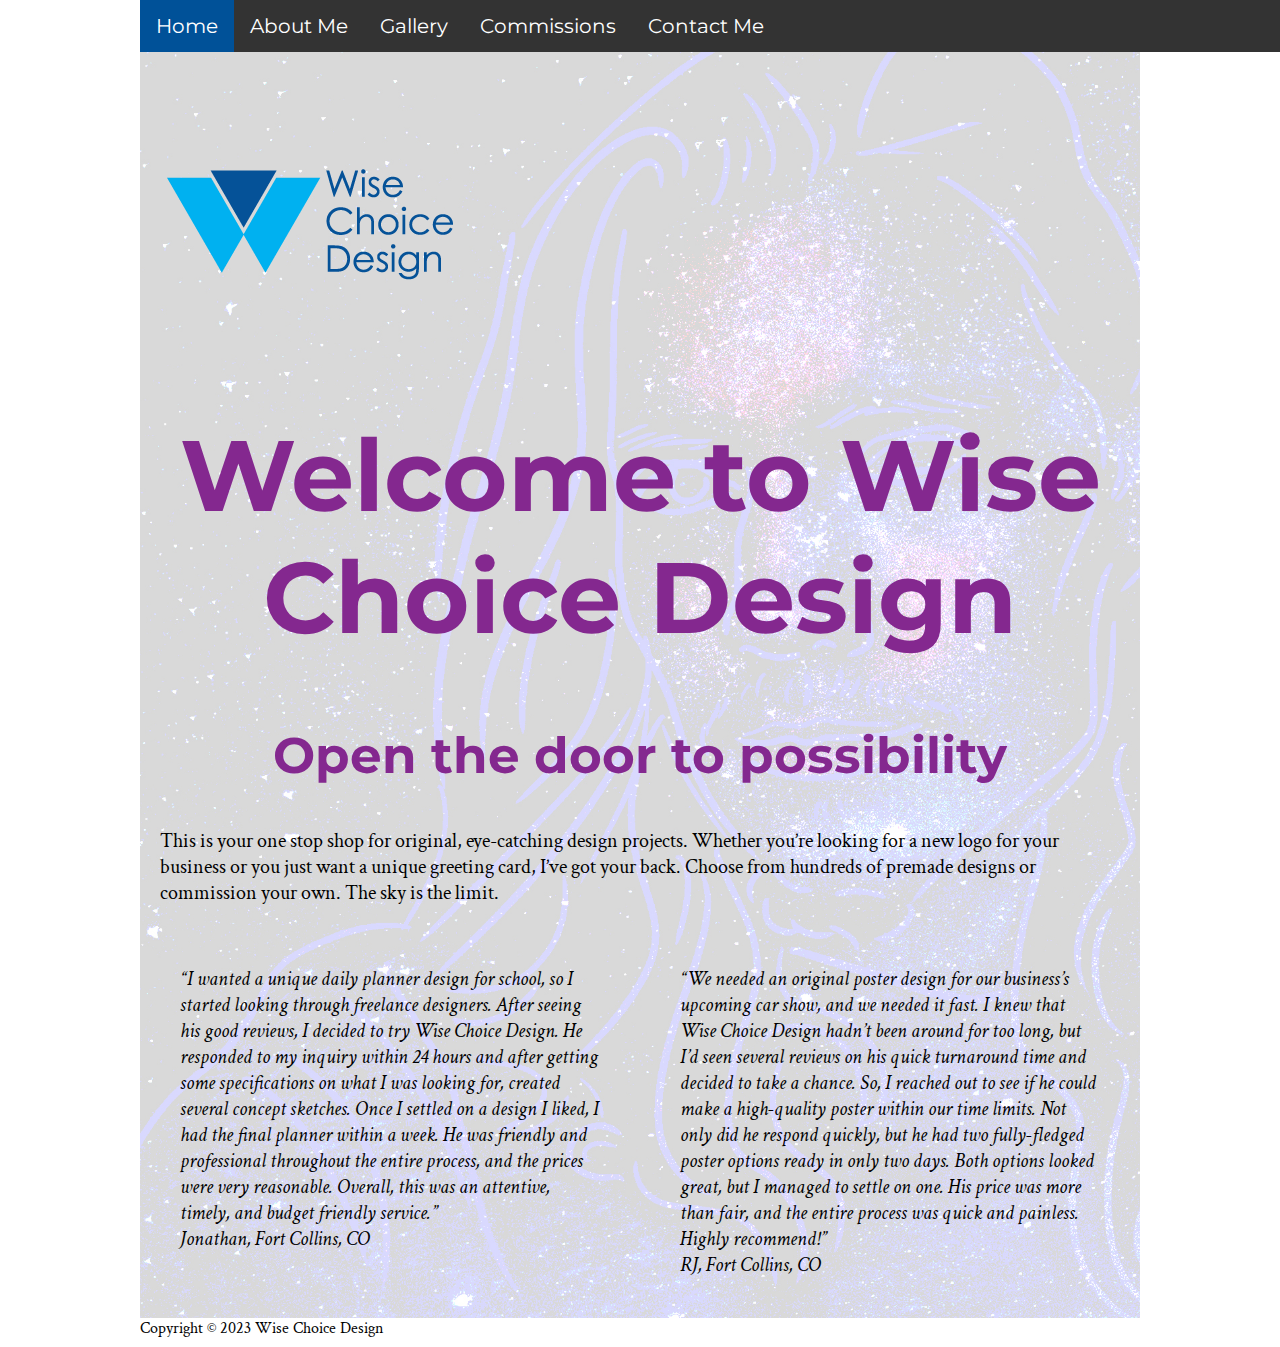
<file: index.html>
<!DOCTYPE html>
<html lang="en">
    <head>
        <meta http-equiv="Content-Type" content="text/html; charset=utf-8">
        <title>Quality Graphic Design Services - Wise Choice Design</title>
        <meta name="description=" content="Wise Choice Design is a freelance graphic design endeavor. I offer a wide range of high-quality designs, such as logos, posters, business cards, and more.">
        <link rel="preconnect" href="https://fonts.googleapis.com">
        <link rel="preconnect" href="https://fonts.gstatic.com" crossorigin>
        <link href="https://fonts.googleapis.com/css2?family=Montserrat&display=swap" rel="stylesheet">
        <link rel="preconnect" href="https://fonts.googleapis.com">
        <link rel="preconnect" href="https://fonts.gstatic.com" crossorigin>
        <link href="https://fonts.googleapis.com/css2?family=Crimson+Text&display=swap" rel="stylesheet">
        <link rel="stylesheet" href="styles.css">
    </head>
<body>
    <div class="box">
    <img src="wise-choice-design-logo.png" alt="Image of Wise Choice Design logo which is a stylized blue W">
    <nav>
        <ul>
            <li><a class="active" href="index.html">Home</a></li>
            <li><a href="aboutme.html">About Me</a></li>
            <li><a href="gallery.html">Gallery</a></li>
            <li><a href="commissions.html">Commissions</a></li>
            <li><a href="contactme.html">Contact Me</a></li>
        </ul>
        </nav>
    <h1>Welcome to Wise Choice Design</h1>
    <h2>Open the door to possibility</h2>
    <p>This is your one stop shop for original, eye-catching design projects. Whether you&rsquo;re looking for a new logo for your business or you just want a unique greeting card, I&rsquo;ve got your back. Choose from hundreds of premade designs or commission your own. The sky is the limit.</p>
    <div class="reviews">
        <div class="review1">
            <p><em>&ldquo;I wanted a unique daily planner design for school, so I started looking through freelance designers. After seeing his good reviews, I decided to try Wise Choice Design. He responded to my inquiry within 24 hours and after getting some specifications on what I was looking for, created several concept sketches. Once I settled on a design I liked, I had the final planner within a week. He was friendly and professional throughout the entire process, and the prices were very reasonable. Overall, this was an attentive, timely, and budget friendly service.&rdquo;<br>Jonathan, Fort Collins, CO</em></p>
        </div>
        <div class="review2">
            <p><em>&ldquo;We needed an original poster design for our business&rsquo;s upcoming car show, and we needed it fast. I knew that Wise Choice Design hadn&rsquo;t been around for too long, but I&rsquo;d seen several reviews on his quick turnaround time and decided to take a chance. So, I reached out to see if he could make a high-quality poster within our time limits. Not only did he respond quickly, but he had two fully-fledged poster options ready in only two days. Both options looked great, but I managed to settle on one. His price was more than fair, and the entire process was quick and painless. Highly recommend!&rdquo;<br>RJ, Fort Collins, CO</em></p>
        </div>
    </div>
    </div>
    <footer>
        Copyright © 2023 Wise Choice Design
    </footer>
</body>
</html>
</file>
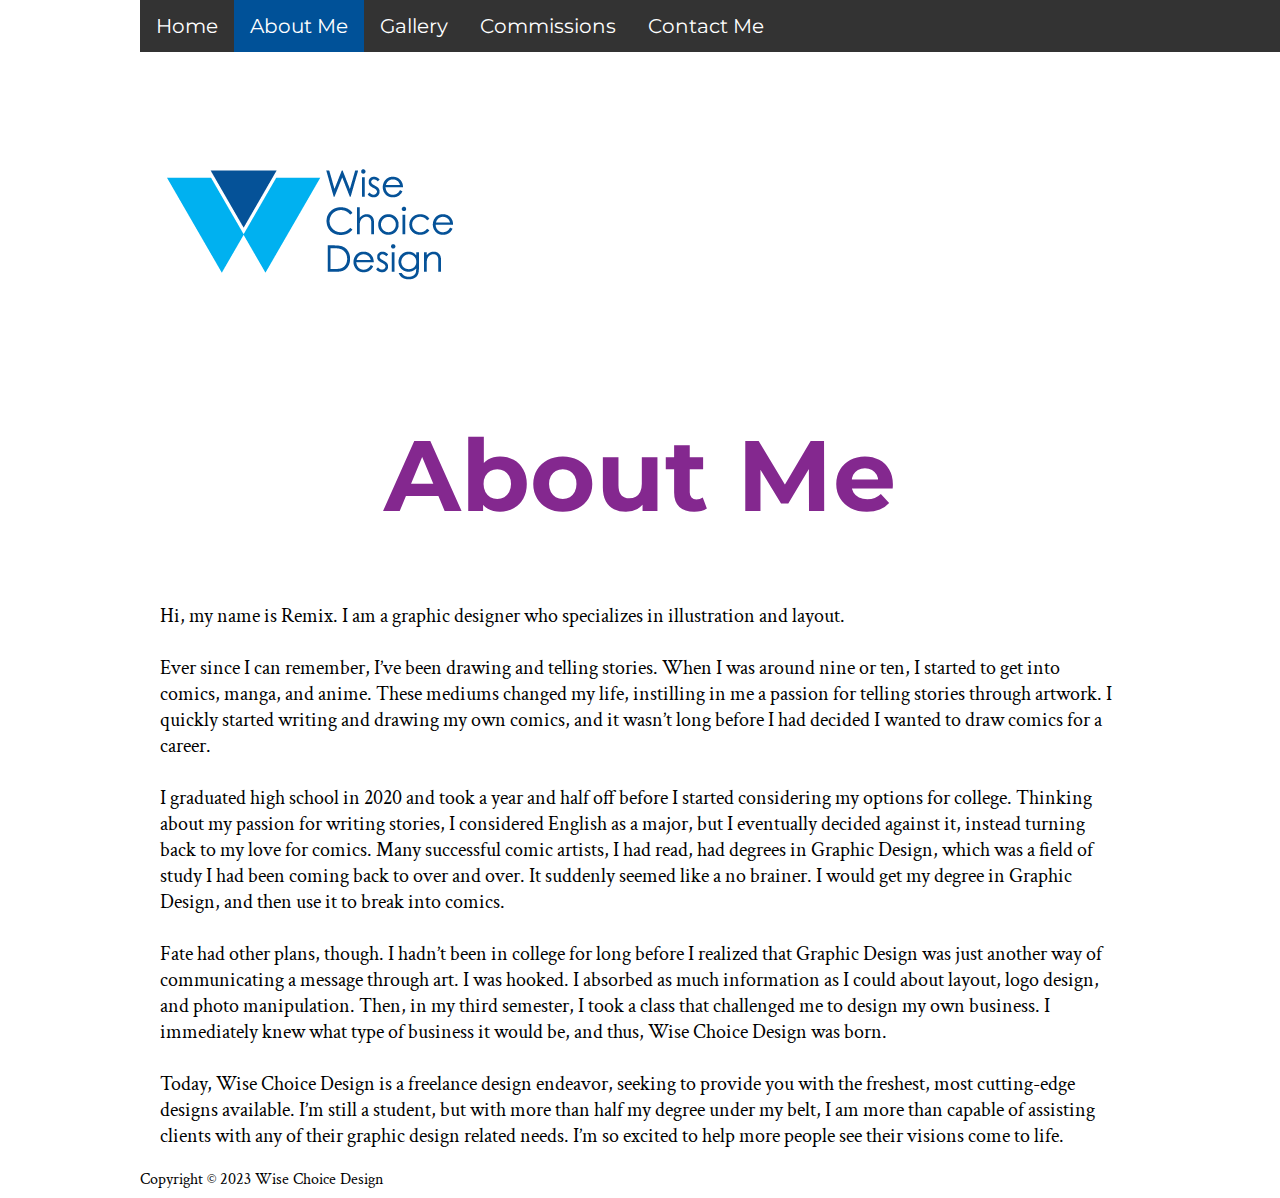
<file: aboutme.html>
<!DOCTYPE html>
<html lang="en">
    <head>
        <meta http-equiv="Content-Type" content="text/html; charset=utf-8">
        <title>About Me and My Passion For Art - Wise Choice Design</title>
        <meta name="description=" content="Learn more about Wise Choice Design and how I got my start in the freelance design world.">
        <link rel="preconnect" href="https://fonts.googleapis.com">
        <link rel="preconnect" href="https://fonts.gstatic.com" crossorigin>
        <link href="https://fonts.googleapis.com/css2?family=Montserrat&display=swap" rel="stylesheet">
        <link rel="preconnect" href="https://fonts.googleapis.com">
        <link rel="preconnect" href="https://fonts.gstatic.com" crossorigin>
        <link href="https://fonts.googleapis.com/css2?family=Crimson+Text&display=swap" rel="stylesheet">
        <link rel="stylesheet" href="styles.css">
    </head>
    <body>
        <img src="wise-choice-design-logo.png" alt="Image of Wise Choice Design logo which is a stylized blue W">
        <nav>
        <ul>
            <li><a href="index.html">Home</a></li>
            <li><a class="active" href="aboutme.html">About Me</a></li>
            <li><a href="gallery.html">Gallery</a></li>
            <li><a href="commissions.html">Commissions</a></li>
            <li><a href="contactme.html">Contact Me</a></li>
        </ul>
        </nav>
        <h1>About Me</h1>
        <p>Hi, my name is Remix. I am a graphic designer who specializes in illustration and layout.<br><br>Ever since I can remember, I&rsquo;ve been drawing and telling stories. When I was around nine or ten, I started to get into comics, manga, and anime. These mediums changed my life, instilling in me a passion for telling stories through artwork. I quickly started writing and drawing my own comics, and it wasn&rsquo;t long before I had decided I wanted to draw comics for a career.<br><br>I graduated high school in 2020 and took a year and half off before I started considering my options for college. Thinking about my passion for writing stories, I considered English as a major, but I eventually decided against it, instead turning back to my love for comics. Many successful comic artists, I had read, had degrees in Graphic Design, which was a field of study I had been coming back to over and over. It suddenly seemed like a no brainer. I would get my degree in Graphic Design, and then use it to break into comics.<br><br>Fate had other plans, though. I hadn&rsquo;t been in college for long before I realized that Graphic Design was just another way of communicating a message through art. I was hooked. I absorbed as much information as I could about layout, logo design, and photo manipulation. Then, in my third semester, I took a class that challenged me to design my own business. I immediately knew what type of business it would be, and thus, Wise Choice Design was born.<br><br>Today, Wise Choice Design is a freelance design endeavor, seeking to provide you with the freshest, most cutting-edge designs available. I&rsquo;m still a student, but with more than half my degree under my belt, I am more than capable of assisting clients with any of their graphic design related needs. I&rsquo;m so excited to help more people see their visions come to life.
        </p>
    <footer>
        Copyright © 2023 Wise Choice Design
    </footer>
    </body>
</html>
</file>
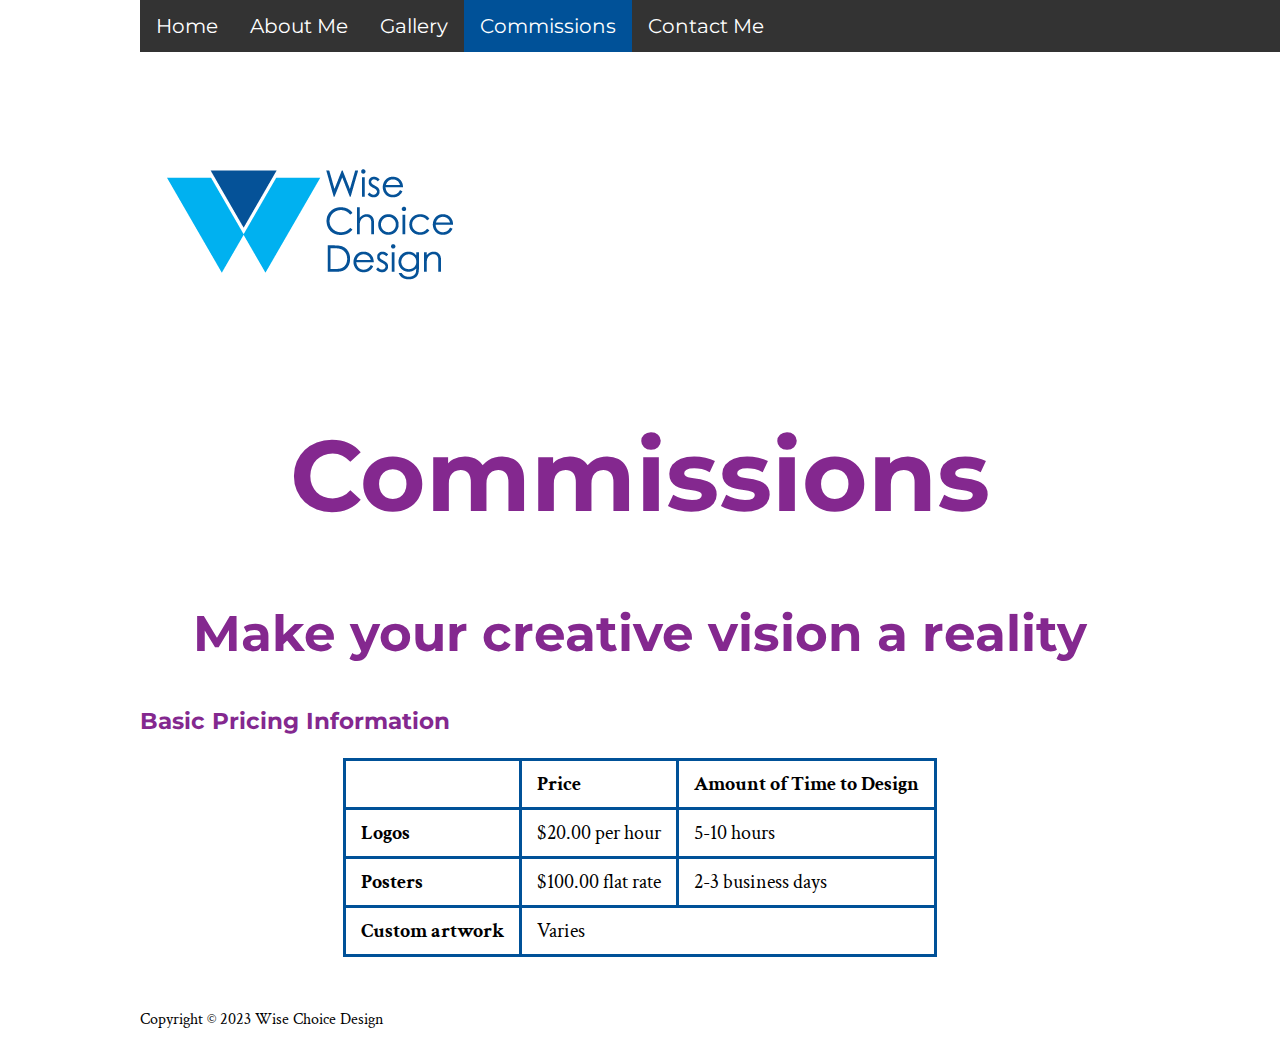
<file: commissions.html>
<!DOCTYPE html>
<html lang="en">
    <head>
        <meta http-equiv="Content-Type" content="text/html; charset=utf-8">
        <title>Commission Your Own Unique Project - Wise Choice Design</title>
        <meta name="description=" content="Wise Choice Design takes on commissions for custom projects tailored to the client's brand.">
        <link rel="preconnect" href="https://fonts.googleapis.com">
        <link rel="preconnect" href="https://fonts.gstatic.com" crossorigin>
        <link href="https://fonts.googleapis.com/css2?family=Montserrat&display=swap" rel="stylesheet">
        <link rel="preconnect" href="https://fonts.googleapis.com">
        <link rel="preconnect" href="https://fonts.gstatic.com" crossorigin>
        <link href="https://fonts.googleapis.com/css2?family=Crimson+Text&display=swap" rel="stylesheet">
        <link rel="stylesheet" href="styles.css">
    </head>
<body>
    <img src="wise-choice-design-logo.png" alt="Image of Wise Choice Design logo which is a stylized blue W">
    <nav>
        <ul>
            <li><a href="index.html">Home</a></li>
            <li><a href="aboutme.html">About Me</a></li>
            <li><a href="gallery.html">Gallery</a></li>
            <li><a class="active" href="commissions.html">Commissions</a></li>
            <li><a href="contactme.html">Contact Me</a></li>
        </ul>
        </nav>
    <h1>Commissions</h1>
    <h2>Make your creative vision a reality</h2>
        <h3>Basic Pricing Information</h3>
    <table>
    <tr>
      <th>&nbsp;</th>
      <th>Price</th>
      <th>Amount of Time to Design</th>
    </tr>
    <tr>
        <th>Logos</th>
        <td>$20.00 per hour</td>
        <td>5-10 hours</td>
    </tr>
    <tr>
        <th>Posters</th>
        <td>$100.00 flat rate</td>
        <td>2-3 business days</td>
    </tr>
    <tr>
        <th>Custom artwork</th>
        <td colspan="2">Varies</td>
    </tr>
    </table>
        <br><br>
    <footer>
        Copyright © 2023 Wise Choice Design
    </footer>
</body>
</html>
</file>
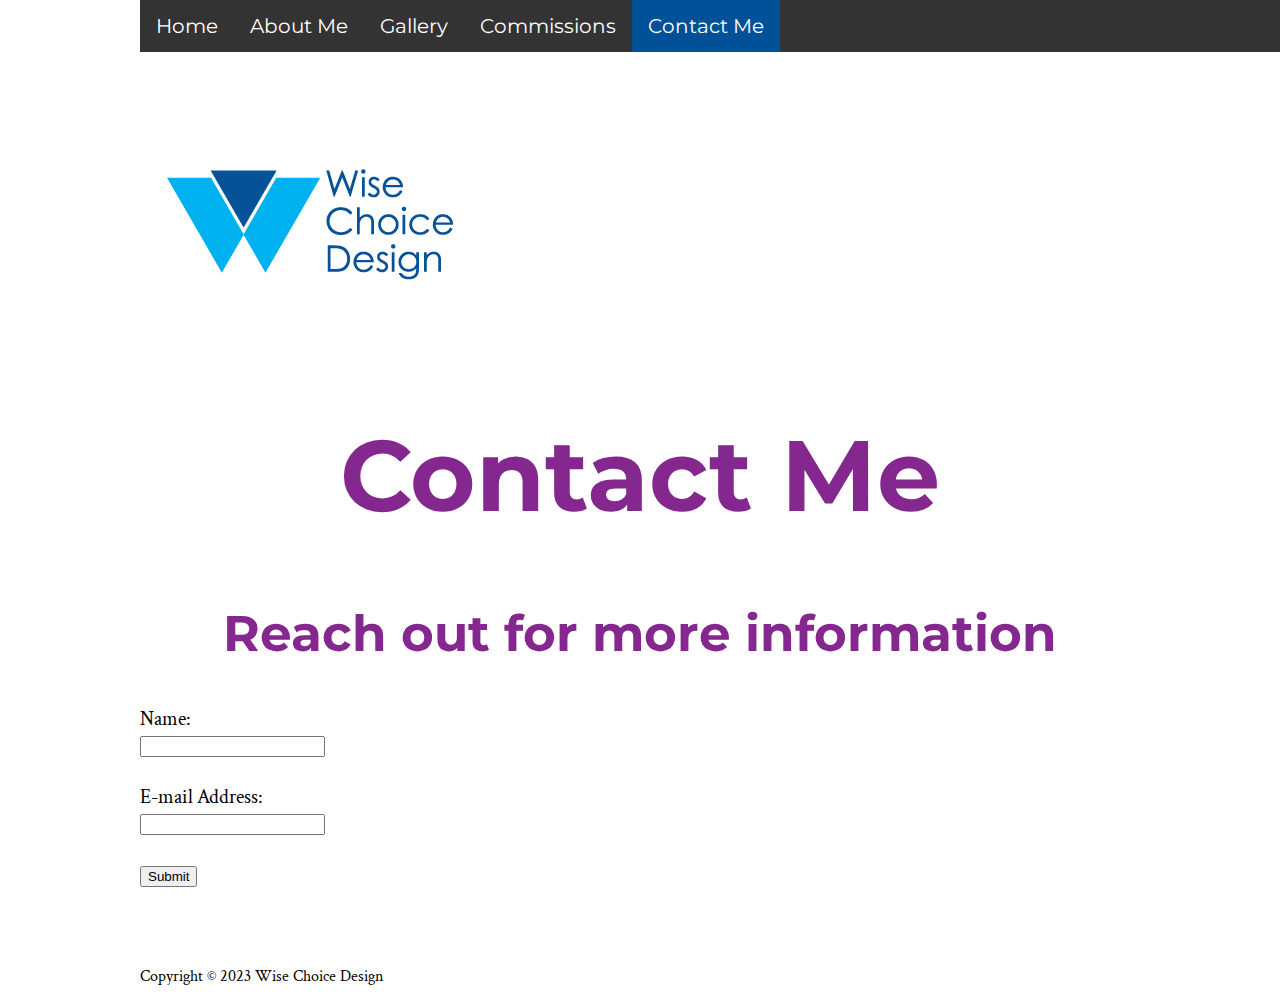
<file: contactme.html>
<!DOCTYPE html>
<html lang="en">
    <head>
        <meta http-equiv="Content-Type" content="text/html; charset=utf-8">
        <title>Contact Me With Questions or Inquiries - Wise Choice Design</title>
        <meta name="description=" content="Reach out with any questions regarding projects or pricing.">
        <link rel="preconnect" href="https://fonts.googleapis.com">
        <link rel="preconnect" href="https://fonts.gstatic.com" crossorigin>
        <link href="https://fonts.googleapis.com/css2?family=Montserrat&display=swap" rel="stylesheet">
        <link rel="preconnect" href="https://fonts.googleapis.com">
        <link rel="preconnect" href="https://fonts.gstatic.com" crossorigin>
        <link href="https://fonts.googleapis.com/css2?family=Crimson+Text&display=swap" rel="stylesheet">
        <link rel="stylesheet" href="styles.css">
    </head>
<body>
    <img src="wise-choice-design-logo.png" alt="Image of Wise Choice Design logo which is a stylized blue W">
    <nav>
        <ul>
            <li><a href="index.html">Home</a></li>
            <li><a href="aboutme.html">About Me</a></li>
            <li><a href="gallery.html">Gallery</a></li>
            <li><a href="commissions.html">Commissions</a></li>
            <li><a class="active" href="contactme.html">Contact Me</a></li>
        </ul>
        </nav>
    <h1>Contact Me</h1>
    <h2>Reach out for more information</h2>
        <form action="welcome.php"
        method="post">
            <label for="name">Name:
        </label><br>
            <input type="text" id="name" name="name"><br><br>
        <label for="email">E-mail Address:
            </label><br>
        <input type="text" id="email" name="email"><br><br>
            <input type="submit"
        value="Submit"><br><br>             
    </form>
        <br><br>
    <footer>
        Copyright © 2023 Wise Choice Design
    </footer>
</body>
</html>
</file>
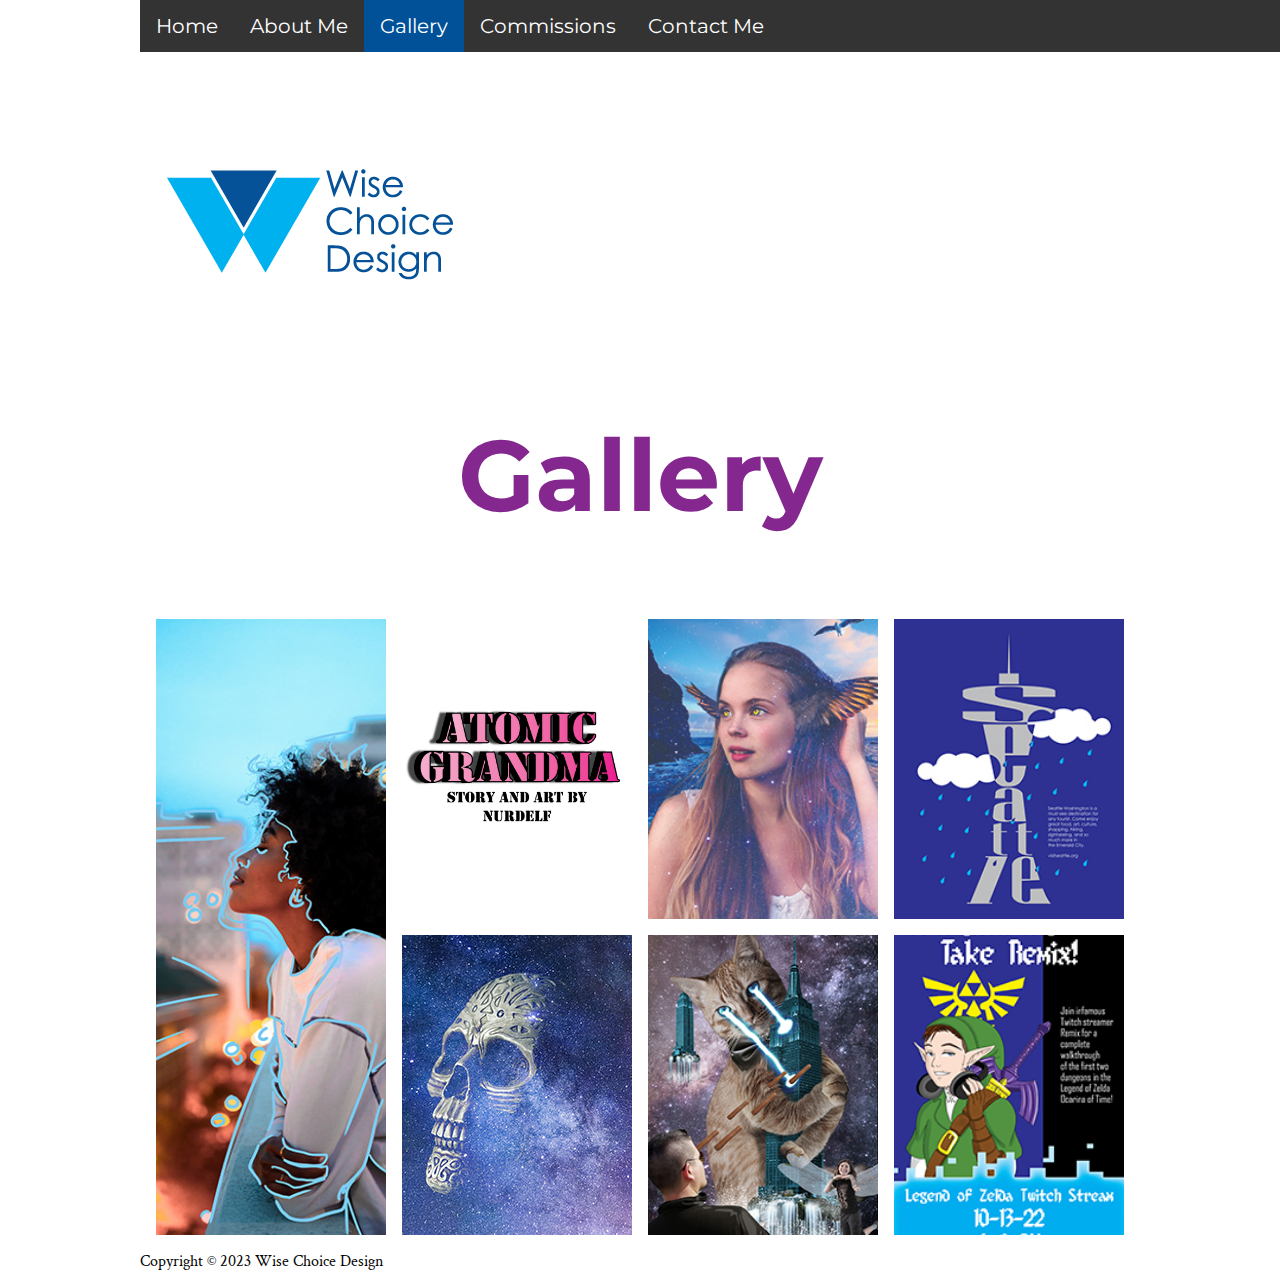
<file: gallery.html>
<!DOCTYPE html>
<html lang="en">
    <head>
        <meta http-equiv="Content-Type" content="text/html; charset=utf-8">
        <title>Browse My Gallery of Past Work - Wise Choice Design</title>
        <meta name="description=" content="Wise Choice Design has a large catalogue of finished design work. Take a look at some of my previous projects.">
        <link rel="preconnect" href="https://fonts.googleapis.com">
        <link rel="preconnect" href="https://fonts.gstatic.com" crossorigin>
        <link href="https://fonts.googleapis.com/css2?family=Montserrat&display=swap" rel="stylesheet">
        <link rel="preconnect" href="https://fonts.googleapis.com">
        <link rel="preconnect" href="https://fonts.gstatic.com" crossorigin>
        <link href="https://fonts.googleapis.com/css2?family=Crimson+Text&display=swap" rel="stylesheet">
        <link rel="stylesheet" href="styles.css">
    </head>
<body>
    <img src="wise-choice-design-logo.png" alt="Image of Wise Choice Design logo which is a stylized blue W">
    <nav>
        <ul>
            <li><a href="index.html">Home</a></li>
            <li><a href="aboutme.html">About Me</a></li>
            <li><a class="active" href="gallery.html">Gallery</a></li>
            <li><a href="commissions.html">Commissions</a></li>
            <li><a href="contactme.html">Contact Me</a></li>
        </ul>
        </nav>
    <h1>Gallery</h1>
    <div class="image-grid">
    <img class="image-grid-row-2" src="image-1.jpg" alt="Image of woman traced with blue lines">
    <img src="image-2.jpg" alt="Image of cool logo involving a sword">
    <img src="image-3.jpg" alt="Image of girl on beach with bird wings for ears">
    <img src="image-4.jpg" alt="Image of space needle tower made from the word seattle">
    <img src="image-5.png" alt="Image of skull with galaxy background">
    <img src="image-6.jpg" alt="Image of huge cat destroying building with laser eyes"> 
    <img src="image-7.jpg" alt="Image of twitch stream poster">
    </div>
    <footer>
        Copyright © 2023 Wise Choice Design
    </footer>
</body>
</html>
</file>
<file: styles.css>
h1{
    font-family: century gothic, 'Montserrat', calibri, sans-serif;
    font-size: 100px;
    text-align: center;
    color: #84288f;
}

h2{
    font-family: century gothic, 'Montserrat', calibri, sans-serif;
    font-size: 50px;
    text-align: center;
    color: #84288f;
}
h3{font-family: century gothic, 'Montserrat', calibri, sans-serif;
    color: #84288f;
}

.reviews{
    display: grid;
    grid-template-columns: 500px 500px;
}

.review1{
    grid-column-start: 1;
    grid-column-end: 2;
    grid-row-start: 1;
    padding: 20px;
}

.review2{
    grid-column-start: 2;
    grid-column-end: 3;
    grid-row-start: 1;
    padding: 20px;
}

.box {
    background-image: url(homepage-image.jpg);
    background-repeat: no-repeat;
    background-size: cover;
}

body{
    font-size: 20px;
    font-family: goudy old style, 'Crimson Text', times new roman, serif;
    width: 1000px;
    margin-left: auto;
    margin-right: auto;
}

p{
    padding-left: 20px;
    padding-right: 20px;
}

img[src^="wise-choice-design-logo.png"]{
    padding-top: 100px;
    padding-left: 20px;
}

nav{
    font-family: century gothic, 'Montserrat', calibri, sans-serif;
}

ul{
    list-style-type: none;
    margin: 0;
    padding: 0;
    overflow: hidden;
    background-color: #333;
    position: fixed;
    top: 0;
    width: 100%;
}

li{
    float: left;
}

li a{
    display: block;
    color: white;
    text-align: center;
    padding: 14px 16px;
    text-decoration: none;
}

li a:hover:not(.active) {
    background-color:#111;
}

.active {
    background-color: #005198;
}

footer{
    font-family: goudy old style, 'Crimson Text', times new roman, serif;
    font-size: 16px;
}
table{
    border-collapse: collapse;
    margin: 0 auto;
    }
th,
td{
    border:3px solid #005198;
    padding: 10px 15px;
    text-align: left;
}

.image-grid{
    --gap: 16px;
    --num-cols: 4;
    --row-height: 300px;
    
    box-sizing: border-box;
    padding: var(--gap);
    
    display: grid;
    grid-template-columns: repeat(var(--num-cols), 1fr);
    grid-auto-rows: var(--row-height);
    gap: var(--gap);
}

.image-grid>img{
    margin: 0;
    width: 100%;
    height: 100%;
    object-fit: cover;
}
.image-grid-row-2{
    grid-row:span 2;
}
@media screen and (max-width: 1024px){
    .image-grid{
        --num-cols: 2;
        --row-height: 200px;
    }
}
</file>
